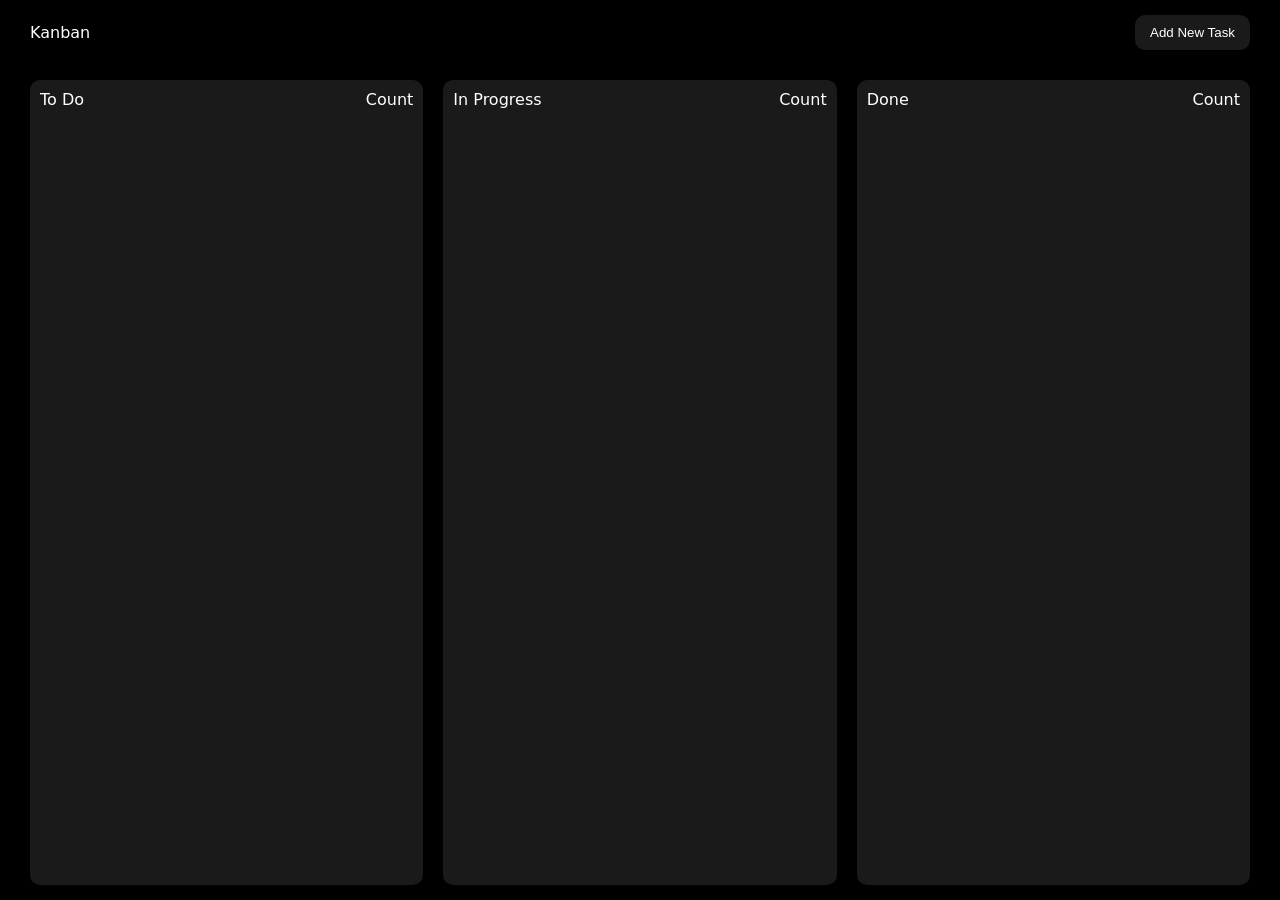
<file: JS Project-Kanban Board/index.html>
<!doctype html>
<html lang="en">
  <head>
    <meta charset="UTF-8" />
    <meta name="viewport" content="width=device-width, initial-scale=1.0" />
    <title>Kanban Board</title>
    <link rel="stylesheet" href="style.css" />
  </head>
  <body>
    <main>
      <nav>
        <div class="left">Kanban</div>
        <div class="right"><button id="toggle-modal">Add New Task</button></div>
      </nav>
      <section class="board">
        <div id="todo" class="task-column">
          <div class="heading">
            <div class="left">To Do</div>
            <div class="right">Count</div>
          </div>
        </div>
        <div id="progress" class="task-column">
          <div class="heading">
            <div class="left">In Progress</div>
            <div class="right">Count</div>
          </div>
        </div>
        <div id="done" class="task-column">
          <div class="heading">
            <div class="left">Done</div>
            <div class="right">Count</div>
          </div>
        </div>
      </section>
    </main>
    <div class="modal add-new-task">
      <div class="bg"></div>
      <div class="center">
        <input type="text" id="task-title-input" placeholder="Task Title" />
        <textarea
          id="task-desc-input"
          placeholder="Task Description"
        ></textarea>
        <button id="add-new-task" class="add-task-btn">Add Task</button>
      </div>
    </div>

    <script src="script.js"></script>
  </body>
</html>
</file>
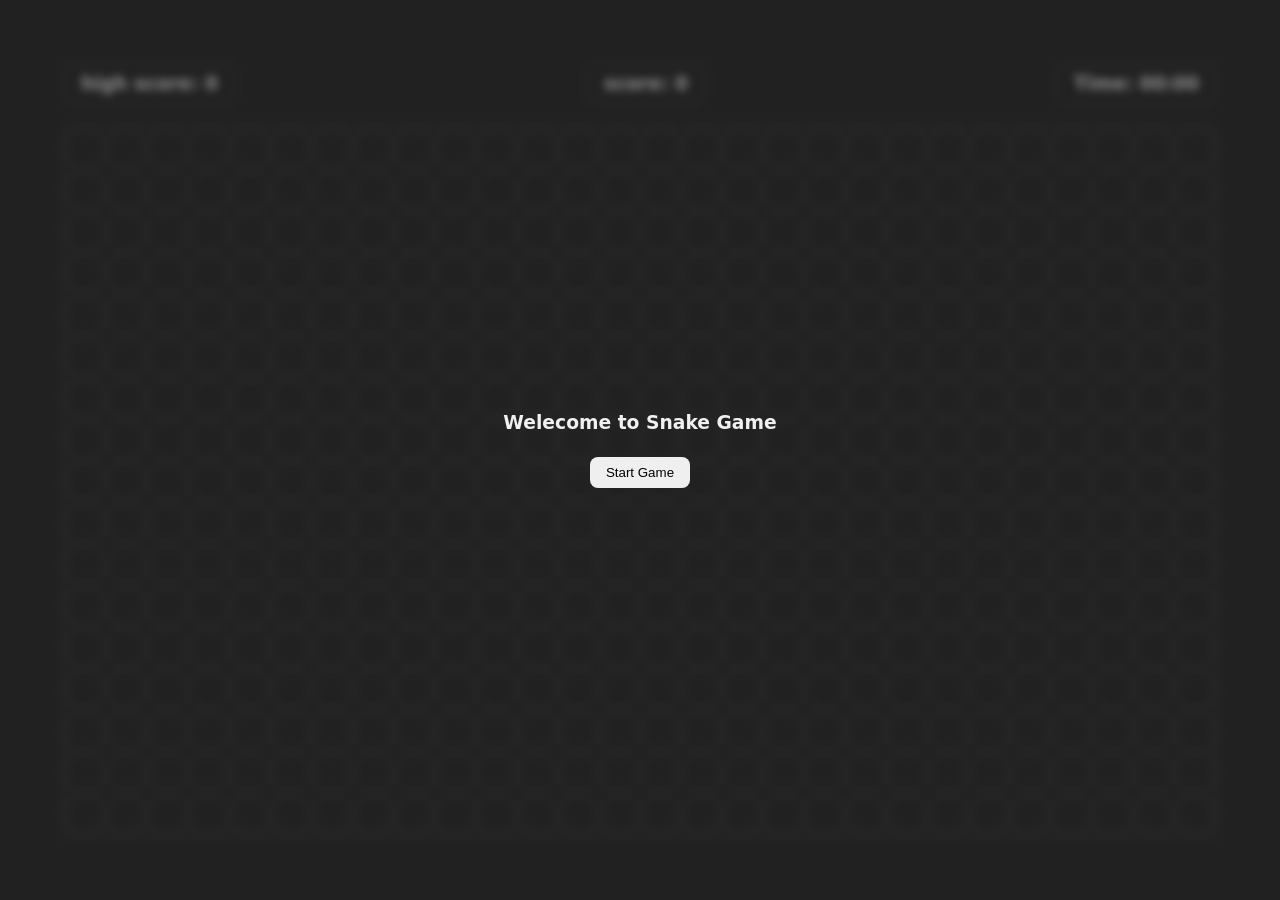
<file: JS Project-Snake Game/index.html>
<!doctype html>
<html lang="en">
  <head>
    <meta charset="UTF-8" />
    <meta name="viewport" content="width=device-width, initial-scale=1.0" />
    <title>Snake Game </title>
    <link rel="stylesheet" href="style.css" />
  </head>
  <body>
    <main>
      <section>
        <div class="infos">
          <div class="info">
            <h3>
              high score:
              <span id="high-score">0</span>
            </h3>
          </div>
          <div class="info">
            <h3>
              score:
              <span id="score">0</span>
            </h3>
          </div>
          <div class="info">
            <h3>
              Time:
              <span id="time">00:00</span>
            </h3>
          </div>
        </div>
        <div class="board"></div>
      </section>
      <div class="modal">
        <div class="start-game">
          <h3>Welecome to Snake Game</h3>
          <button class="btn btn-start">Start Game</button>
        </div>
        <div class="game-over">
          <h3>Game Over</h3>
          <button class="btn btn-restart">Restart Game</button>
        </div>
      </div>
    </main>
    <script src="script.js"></script>
  </body>
</html>
</file>
<file: JS Project-Kanban Board/style.css>
* {
  margin: 0;
  padding: 0;
  box-sizing: border-box;
}
html,
body {
  height: 100%;
  width: 100%;
}
html {
  font-family:
    system-ui,
    -apple-system,
    BlinkMacSystemFont,
    "Segoe UI",
    Roboto,
    Oxygen,
    Ubuntu,
    Cantarell,
    "Open Sans",
    "Helvetica Neue",
    sans-serif;
}
:root {
  --background-color: #000000;
  --background-button-color: #1a1a1a;
  --background-task-color: #2a2a2a;
  --delete-color: #ff4d4d;
  --primary-text-color: white;

  --nav-padding: 15px 30px;
  --section-padding: 15px 30px;
  --padding-s: 5px;
  --padding-m: 10px;
  --padding-l: 15px;
  --padding-xl: 20px;
  --padding-xxl: 30px;

  --boarder-radius-s: 5px;
  --boarder-radius-m: 10px;
  --boarder-radius-l: 15px;
  --boarder-radius-xl: 20px;
  --boarder-radius-xxl: 30px;
}
body {
  background-color: var(--background-color);
  color: var(--primary-text-color);
}
main {
  height: 100%;
  display: flex;
  flex-direction: column;
}
nav {
  padding: var(--nav-padding);
  display: flex;
  align-items: center;
  justify-content: space-between;
  position: sticky;
  top: 0;
  background-color: var(--background-color);
}
nav button {
  background-color: var(--background-button-color);
  border: none;
  outline: none;
  color: var(--primary-text-color);
  padding: var(--padding-m) var(--padding-l);
  cursor: pointer;
  border-radius: var(--boarder-radius-m);
}
section {
  padding: var(--section-padding);
  display: flex;
  flex-grow: 1;
  justify-content: space-between;

  gap: var(--padding-xl);
}
section .task-column {
  background-color: var(--background-button-color);
  flex-grow: 1;
  width: 100%;
  padding: var(--padding-m);
  display: flex;
  flex-direction: column;
  gap: var(--padding-m);
  border-radius: var(--boarder-radius-m);
  transition: all 0.7s cubic-bezier(0.19, 1, 0.22, 1);
}
section .task-column.hover-over {
  border: 2px dashed var(--primary-text-color);
  scale: 1.05;
}
section .task-column .heading {
  width: 100%;
  display: flex;
  align-items: center;
  justify-content: space-between;
}
section .task-column .task {
  background-color: var(--background-task-color);
  padding: var(--padding-m);
  border-radius: var(--boarder-radius-m);
  display: flex;
  flex-direction: column;
  gap: var(--padding-s);
  cursor: grab;
}
section .task-column .task button {
  align-self: flex-end;
  cursor: pointer;
  padding: var(--padding-s) var(--padding-m);
  border-radius: var(--boarder-radius-s);
  border: none;
  outline: none;
  background-color: var(--delete-color);
  color: var(--primary-text-color);
}
.modal {
  position: fixed;
  height: 100vh;
  width: 100vw;
  top: 0;
  left: 0;
  display: none;
  align-items: center;
  justify-content: center;
}
.modal.active {
  display: flex;
}
.modal .bg {
  position: absolute;
  height: 100%;
  width: 100%;
  background-color: rgba(45, 42, 42, 0.516);
  backdrop-filter: blur(5px);
}
.modal .center {
  background-color: var(--background-button-color);
  padding: var(--padding-xxl);
  border-radius: var(--boarder-radius-m);
  display: flex;
  flex-direction: column;
  gap: var(--padding-m);
  z-index: 10;
}
.modal .center input,
.modal .center textarea,
.modal .center select {
  background-color: var(--background-task-color);
  border: none;
  outline: none;
  color: var(--primary-text-color);
  padding: var(--padding-m);
  border-radius: var(--boarder-radius-s);
}
.modal .center button {
  background-color: var(--background-task-color);
  border: none;
  outline: none;
  color: var(--primary-text-color);
  padding: var(--padding-m) var(--padding-l);
  cursor: pointer;
  border-radius: var(--boarder-radius-m);
  width: fit-content;
  align-self: center;
}
</file>
<file: JS Project-Snake Game/style.css>
* {
  margin: 0;
  padding: 0;
  box-sizing: border-box;
}
html,
body {
  height: 100%;
  width: 100%;
}
:root {
  --bg-primary-color: #0c0c0c;
  --text-primary-color: #f0f0f0;
  --bg-fill-color: #fdfdfd;
  --bg-food-color: red;
  --space-xs: 4px;
  --space-sm: 8px;
  --space-md: 16px;
  --space-lg: 24px;
  --space-xl: 32px;
  --space-2xl: 40px;
  --space-3xl: 48px;
  --border-primary-color: #333333;
  --border-radius-xs: 4px;
  --border-radius-sm: 8px;
  --border-radius-md: 16px;
  --border-radius-lg: 24px;
  --border-radius-xl: 32px;
  --border-radius-2xl: 36px;
  --border-radius-3xl: 40px;
}
html {
  background-color: var(--bg-primary-color);
  color: var(--text-primary-color);
  font-family:
    system-ui,
    -apple-system,
    BlinkMacSystemFont,
    "Segoe UI",
    Roboto,
    Oxygen,
    Ubuntu,
    Cantarell,
    "Open Sans",
    "Helvetica Neue",
    sans-serif;
}
main,
section {
  height: 100%;
  width: 100%;
}
.btn {
  padding: var(--space-sm) var(--space-md);
  border: none;
  border-radius: var(--border-radius-sm);
  cursor: pointer;
  transition: all 0.3s ease;
}
.btn:hover {
  transform: scale(1.1);
}
section {
  padding: 5%;
  display: flex;
  flex-direction: column;
  height: 100%;

  gap: var(--space-lg);
}
section .infos {
  width: 100%;
  display: flex;
  justify-content: space-between;
}
.info {
  padding: var(--space-sm) var(--space-md);
  border: 1px solid var(--border-primary-color);
  border-radius: var(--border-radius-sm);
}
.board {
  border: 1px solid var(--border-primary-color);
  flex-grow: 1;
  display: grid;
  grid-template-columns: repeat(auto-fill, minmax(40px, 1fr));
  grid-template-rows: repeat(auto-fill, minmax(40px, 1fr));
}
.block {
  border: 1px solid var(--border-primary-color);
  border-radius: 50%;
}
.fill {
  background-color: var(--bg-fill-color);
}
.food {
  background-color: var(--bg-food-color);
}
.modal {
  height: 100vh;
  width: 100vw;
  position: fixed;
  top: 0;
  background-color: #35353587;
  backdrop-filter: blur(4px);
  display: flex;
  justify-content: center;
  align-items: center;
}
.modal .start-game {
  display: flex;
  flex-direction: column;
  align-items: center;
  gap: var(--space-lg);
}
.modal .game-over {
  display: none;
  flex-direction: column;
  align-items: center;
  gap: var(--space-lg);
}
</file>
